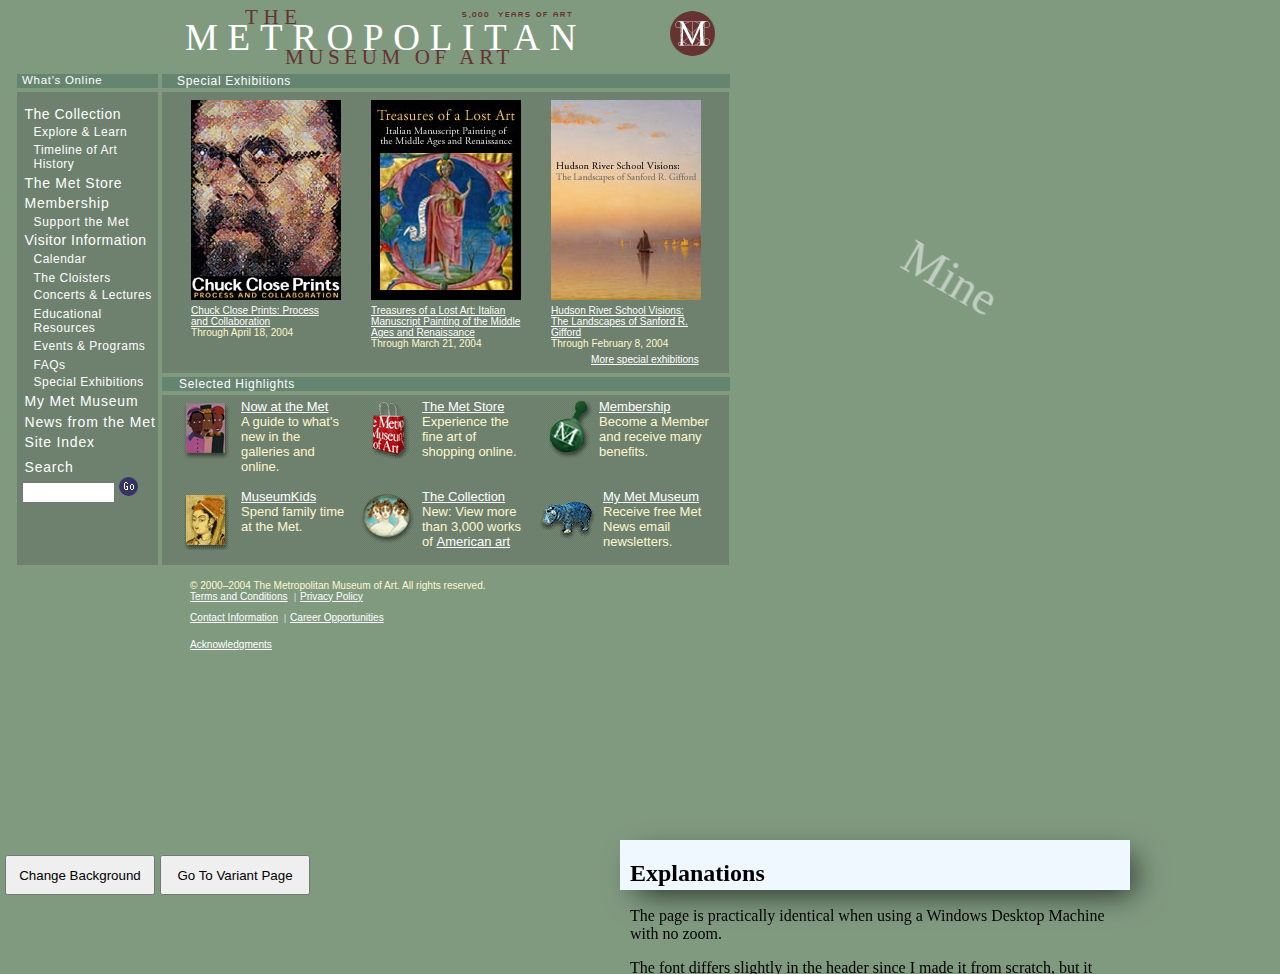
<file: CSCE444/cssLayout/index.html>
<!DOCTYPE html>
<html lang="en">
<head>
    <meta charset="UTF-8">
    <title>The Metropolitan Museum of Art, New York: metmuseum.org</title>

    <!--Links-->
    <link rel="stylesheet" type="text/css" href="csslayoutstyles/cssLayoutStyle.css">
    <script language="javascript" type="text/javascript" src="scripts/cssLayoutScripts.js"></script>

</head>
<body>
    <!-- Background Manipulation -->
    <div id="BackgroundDiv"></div>
    <button id="BackgroundButton">Change Background</button>
    <input id="ToVariantButton" type="button" onclick="location.href='variant.html';" value="Go To Variant Page" />
    <div id="Mine" class="ShowWord">Mine</div>

    <div id="Reasons">
        <h2>Explanations</h2>
        <p>The page is practically identical when using a Windows Desktop Machine with no zoom.</p>
        <p>The font differs slightly in the header since I made it from scratch, but it looks fairly close.</p>
        <p>
            On a MAC OS the font is larger due to operating system rendering differences and I tried my best to make the font as close as possible to the original.
            Nonetheless, there are different definitions to what the operating systems consider certain fonts, and cause my fonts to change.
            Additionally, I counteracted many of the blatant differences with a bit of javascript and css to determine the OS of the user.
            The functionality is exactly the same and the fonts differ by mere pixels, thus the positioning is relatively the same as the original.
            If you test on a Windows desktop machine you will see far more similarities than on a MAC since the background image was taken on a Windows machine.
            I could have made a second image appear specifically for the MAC taken from a MAC but I fear doing too much in the javascript since this is explicitly a CSS exercise according to the assignment details.
        </p>
        <p>
            The sidebar also has similar text with similar letter spacing. The font used doesn't match exactly but has the correct formatting and spacing.
        </p>
        <p>Hopefully this finds you well! Thank you for looking at my CSS Layout Assignment</p>
        <p>-Alejandro Suazo</p>
    </div>

    <div id="Original">Original</div>

    <!-- My Version of the Metropolitan Page -->
    <div id="SideBar">
        <div id="WhatsOnline">What's Online</div>
        <div id="SideBarContent">
            <h1>The Collection</h1>
            <h2>Explore & Learn</h2>
            <h2 id="TimelineOfArtHistory">Timeline of Art History</h2>

            <h1 id="MetStore">The Met Store</h1>

            <h1 class="MarginAndSpacingFix">Membership</h1>
            <h2 id="SupportTheMet">Support the Met</h2>

            <h1>Visitor Information</h1>
            <h2>Calendar</h2>
            <h2 class="TopMarginFix">The Cloisters</h2>
            <h2>Concerts & Lectures</h2>
            <h2 class="TopMarginFix">Educational Resources</h2>
            <h2>Events & Programs</h2>
            <h2 class="TopMarginFix">FAQs</h2>
            <h2>Special Exhibitions</h2>

            <h1 class="MarginAndSpacingFix">My Met Museum</h1>
            <h1 id="News">News from the Met</h1>
            <h1 class="MarginAndSpacingFix">Site Index</h1>

            <h1 id="Search">Search</h1>
            <input id="SearchBox" type="text" name="lname">
            <img id="GoButton" src="img/ho_green_go.gif">
        </div>
    </div>

    <div id="Content">
        <div id="TitleBar">
            <img src="img/ho_green_mast1.png">
            <div id="The5000YearsText">
                <div class="leftColumn">THE</div>
                <div class="rightColumn">5,000 &nbsp;YEARS OF ART </div>
            </div>
            <br>
            <div id="MetropolitanText">METROPOLITAN</div>
            <div id="MuseumOfArtText">MUSEUM OF ART</div>
        </div>

        <div id="CenterContent">

            <div class="SubTitle"><span>Special Exhibitions</span></div>
            <div id="SpecialExhibitionsContent">
                <img class="CenterImage" src="img/chuck_big.jpg">
                <img class="MiddleAndRightImage" src="img/tla_big.jpg">
                <img class="MiddleAndRightImage" src="img/gifford.jpg">
                <div id="ExhibitionDescriptions">
                    <div id="ChuckClosePrints" class="Description">
                        <span class="DescriptionDetailTitle">Chuck Close Prints: Process and Collaboration</span>
                        <br>
                        <span class="DescriptionDetails">Through April 18, 2004</span>
                    </div>
                    <div id="TreasuresOfALostArt" class="Description">
                        <span class="DescriptionDetailTitle">Treasures of a Lost Art: Italian Manuscript Painting of the Middle Ages and Renaissance</span>
                        <br>
                        <span class="DescriptionDetails">Through March 21, 2004</span>
                    </div>
                    <div id="ThirdEntry" class="Description">
                        <span class="DescriptionDetailTitle">Hudson River School Visions: The Landscapes of Sanford R. Gifford</span>
                        <br>
                        <span class="DescriptionDetails">Through February 8, 2004</span>
                    </div>

                    <div id="MoreSpecialExhibitions" class="Description DescriptionDetailTitle" style="">More special exhibitions</div>
                </div>
            </div>

            <div class="SubTitle"><span id="SubTitleSpan">Selected Highlights</span></div>
            <div id="SelectedHighlightsContent">
                <img class="FirstImage" src="img/00.gif">
                <div class="Description FirstRowImageDescriptions">
                    <span class="DescriptionDetailTitle">Now at the Met</span>
                    <br>
                    <span class="DescriptionDetails">A guide to what's new in the galleries and online.</span>
                </div>

                <img class="FirstAndSecondRowImages" src="img/01.gif">
                <div class="Description FirstRowImageDescriptions">
                    <span class="DescriptionDetailTitle">The Met Store</span>
                    <br>
                    <span class="DescriptionDetails">Experience the fine art of shopping online.</span>
                </div>

                <img class="FirstAndSecondRowImages" src="img/02.gif">
                <div id="FirstRowLastDescription" class="Description">
                    <span class="DescriptionDetailTitle">Membership</span>
                    <br>
                    <span class="DescriptionDetails">Become a Member and receive many benefits.</span>
                </div>

                <br>
                <!-- Just a spacer object-->
                <div style="height: 23px; width: 100%;"></div>

                <!-- Row 2 -->
                <img class="FirstImage" src="img/10.gif">
                <div class="Description" id="SecondRowFirstDescription">
                    <span class="DescriptionDetailTitle">MuseumKids</span>
                    <br>
                    <span class="DescriptionDetails">Spend family time at the Met.</span>
                </div>

                <img class="FirstAndSecondRowImages" src="img/11.gif">
                <div class="Description SecondRowDescriptions">
                    <span class="DescriptionDetailTitle">The Collection</span>
                    <br>
                    <span class="DescriptionDetails">New: View more than 3,000 works of </span><span class="DescriptionDetailTitle">American art</span>
                </div>

                <img class="FirstAndSecondRowImages" src="img/12.gif">
                <div id="SecondRowLastDescription" class="Description">
                    <span class="DescriptionDetailTitle">My Met Museum</span>
                    <br>
                    <span class="DescriptionDetails">Receive free Met News email newsletters.</span>
                </div>
            </div>
        </div>

        <div id="FooterContent">
            <div id="CopyrightInformation" class="Description DescriptionDetails">
                © 2000–2004 The Metropolitan Museum of Art. All rights reserved.
            </div>
            <div id="TermsAndConditionsLink" class="Description DescriptionDetailTitle" style="">Terms and Conditions</div><span id="LineAfterTermsAndConditions"> | </span><div id="PrivacyPolicyLink" class="Description DescriptionDetailTitle">Privacy Policy</div>
            <div id="ContactInformationLink" class="Description DescriptionDetailTitle">Contact Information</div><span id="LineAfterContactInformation"> | </span><div id="CareerOpportunitiesLink" class="Description DescriptionDetailTitle">Career Opportunities</div>
            <div id="AcknowledgmentsLink" class="Description DescriptionDetailTitle">Acknowledgments</div>

        </div>
    </div>
</body>

</html>
</file>
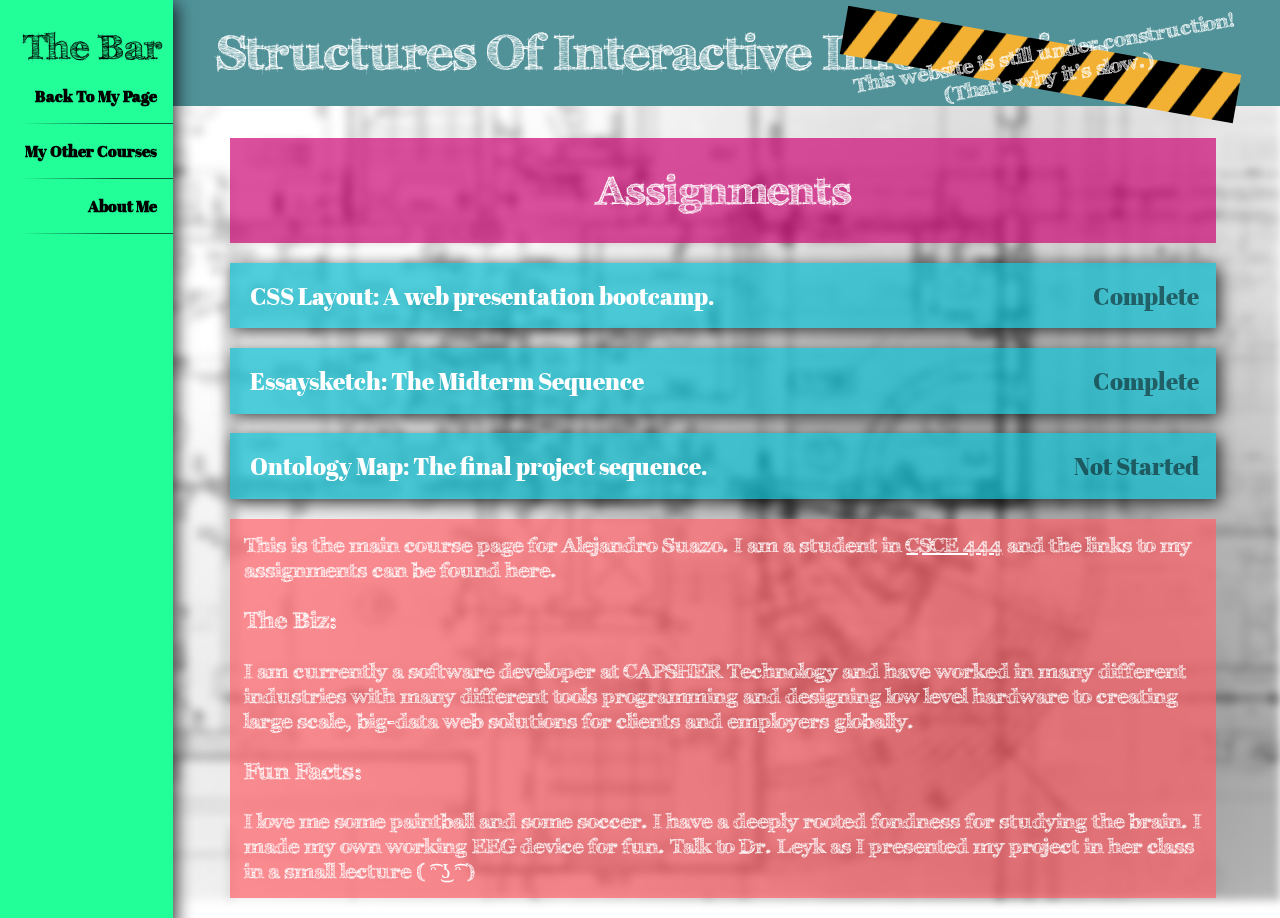
<file: CSCE444.html>
﻿<!DOCTYPE html>

<html lang="en" xmlns="http://www.w3.org/1999/xhtml">
<head>
    <meta charset="utf-8" />
    <title>Structures Of Interactive Information</title>

    <!--Links-->
    <link rel="stylesheet" type="text/css" href="css/CSCE444_style.css">
    <script language="javascript" type="text/javascript" src="scripts/jquery-1.11.3.min.js"></script>
    <!-- I use jQuery On document ready so this is ok ;)-->
    <!--<script src="scripts/CSCE444_scripts.js"></script>-->
</head>
<body>
    <div id="Background-Image"></div>
    <img id="CautionPicture" src="images/Caution.PNG">
    <div id="UnderConstruction">
        This website is still under construction!
        <br>
        (That's why it's slow.)
    </div>

    <div id="sideBar">
        <h2>The Bar</h2>
            <p>
                <a href="index.html?ref=home">Back To My Page</a>
            </p>
            <hr>
            <p>
                <a href="index.html?ref=courses">My Other Courses</a>
            </p>
            <hr>
            <p>
                <a href="index.html?ref=aboutme">About Me</a>
            </p>
        <hr>
    </div>
    
    <div id="ContentHeader">
        <h1>Structures Of Interactive Information</h1>
    </div>

    <div id="Content">
        <h2 class="PurpleBox">Assignments</h2>
        
            <div class="LightBlueBox Assignment">
                <a href="CSCE444/cssLayout/index.html">
                    <div class="AssignmentDetails">CSS Layout: A web presentation bootcamp.</div>
                    <span class="BackgroundText">Complete</span>
                    <br>
                </a>
            </div>
        
        <div class="LightBlueBox Assignment">
            <a href="CSCE444/EssaySketch/essaySketch.html">
                <div class="AssignmentDetails">Essaysketch: The Midterm Sequence</div>
                <span class="BackgroundText">Complete</span>
                <br>
            </a>
        </div>
        <div class="LightBlueBox Assignment">
            Ontology Map: The final project sequence.
            <span class="BackgroundText">Not Started</span>
        </div>

        <div id="PersonalDescription" class="RedBox">
            This is the main course page for Alejandro Suazo. I am a student in <a href="http://ecologylab.net/courses/sii/" style="text-decoration: underline;">CSCE 444</a> and the links to my assignments can be found here.
            <h3>The Biz:</h3>
            I am currently a software developer at CAPSHER Technology and have worked in many different industries with many different tools programming and designing low level hardware to creating large scale, big-data web solutions for clients and employers globally.
            <h3>Fun Facts:</h3>
            I love me some paintball and some soccer. I have a deeply rooted fondness for studying the brain. I made my own working EEG device for fun. Talk to Dr. Leyk as I presented my project in her class in a small lecture ( ͡ᵔ ͜ʖ ͡ᵔ )
        </div>
    </div>
</body>
</html>
</file>
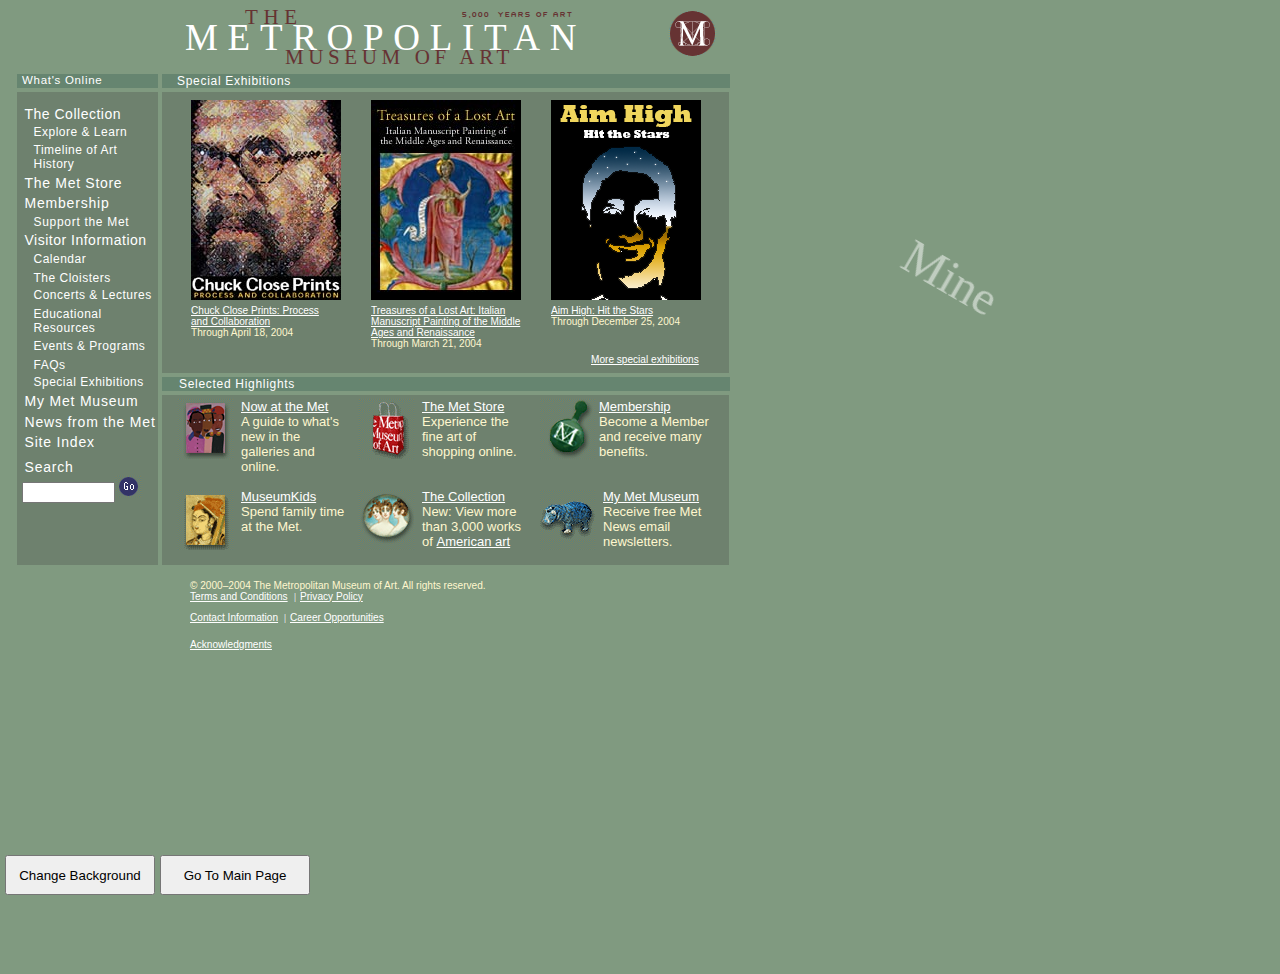
<file: CSCE444/cssLayout/variant.html>
<!DOCTYPE html>
<html lang="en">
<head>
    <meta charset="UTF-8">
    <title>The Metropolitan Museum of Art, New York: metmuseum.org</title>

    <!--Links-->
    <link rel="stylesheet" type="text/css" href="csslayoutstyles/cssLayoutStyle.css">
    <script language="javascript" type="text/javascript" src="scripts/cssLayoutScripts.js"></script>

</head>
<body>
    <!-- Background Manipulation -->
    <div id="BackgroundDiv" style="z-index: -1;"></div>
    <button id="BackgroundButton">Change Background</button>
    <input id="ToMainButton" type="button" onclick="location.href='index.html';" value="Go To Main Page" />
    <div id="Mine" class="ShowWord">Mine</div>
    <div id="Original">Original</div>

    <!-- My Version of the Metropolitan Page -->
    <div id="SideBar">
        <div id="WhatsOnline">What's Online</div>
        <div id="SideBarContent">
            <h1>The Collection</h1>
            <h2>Explore & Learn</h2>
            <h2 id="TimelineOfArtHistory">Timeline of Art History</h2>

            <h1 id="MetStore">The Met Store</h1>

            <h1 class="MarginAndSpacingFix">Membership</h1>
            <h2 id="SupportTheMet">Support the Met</h2>

            <h1>Visitor Information</h1>
            <h2>Calendar</h2>
            <h2 class="TopMarginFix">The Cloisters</h2>
            <h2>Concerts & Lectures</h2>
            <h2 class="TopMarginFix">Educational Resources</h2>
            <h2>Events & Programs</h2>
            <h2 class="TopMarginFix">FAQs</h2>
            <h2>Special Exhibitions</h2>

            <h1 class="MarginAndSpacingFix">My Met Museum</h1>
            <h1 id="News">News from the Met</h1>
            <h1 class="MarginAndSpacingFix">Site Index</h1>

            <h1 id="Search">Search</h1>
            <input id="SearchBox" type="text" name="lname">
            <img id="GoButton" src="img/ho_green_go.gif">
        </div>
    </div>

    <div id="Content">
        <div id="TitleBar">
            <img src="img/ho_green_mast1.png">
            <div id="The5000YearsText">
                <div class="leftColumn">THE</div>
                <div class="rightColumn">5,000 &nbsp;YEARS OF ART </div>
            </div>
            <br>
            <div id="MetropolitanText">METROPOLITAN</div>
            <div id="MuseumOfArtText">MUSEUM OF ART</div>
        </div>

        <div id="CenterContent">

            <div class="SubTitle"><span>Special Exhibitions</span></div>
            <div id="SpecialExhibitionsContent">
                <img class="CenterImage" src="img/chuck_big.jpg">
                <img class="MiddleAndRightImage" src="img/tla_big.jpg">
                <img class="MiddleAndRightImage" src="img/my_big.png">
                <div id="ExhibitionDescriptions">
                    <div id="ChuckClosePrints" class="Description">
                        <span class="DescriptionDetailTitle">Chuck Close Prints: Process and Collaboration</span>
                        <br>
                        <span class="DescriptionDetails">Through April 18, 2004</span>
                    </div>
                    <div id="TreasuresOfALostArt" class="Description">
                        <span class="DescriptionDetailTitle">Treasures of a Lost Art: Italian Manuscript Painting of the Middle Ages and Renaissance</span>
                        <br>
                        <span class="DescriptionDetails">Through March 21, 2004</span>
                    </div>
                    <div id="ThirdEntry" class="Description">
                        <span class="DescriptionDetailTitle">Aim High: Hit the Stars</span>
                        <br>
                        <span class="DescriptionDetails">Through December 25, 2004</span>
                    </div>

                    <div id="MoreSpecialExhibitions" class="Description DescriptionDetailTitle" style="">More special exhibitions</div>
                </div>
            </div>

            <div class="SubTitle"><span id="SubTitleSpan">Selected Highlights</span></div>
            <div id="SelectedHighlightsContent">
                <img class="FirstImage" src="img/00.gif">
                <div class="Description FirstRowImageDescriptions">
                    <span class="DescriptionDetailTitle">Now at the Met</span>
                    <br>
                    <span class="DescriptionDetails">A guide to what's new in the galleries and online.</span>
                </div>

                <img class="FirstAndSecondRowImages" src="img/01.gif">
                <div class="Description FirstRowImageDescriptions">
                    <span class="DescriptionDetailTitle">The Met Store</span>
                    <br>
                    <span class="DescriptionDetails">Experience the fine art of shopping online.</span>
                </div>

                <img class="FirstAndSecondRowImages" src="img/02.gif">
                <div id="FirstRowLastDescription" class="Description">
                    <span class="DescriptionDetailTitle">Membership</span>
                    <br>
                    <span class="DescriptionDetails">Become a Member and receive many benefits.</span>
                </div>

                <br>
                <!-- Just a spacer object-->
                <div style="height: 23px; width: 100%;"></div>

                <!-- Row 2 -->
                <img class="FirstImage" src="img/10.gif">
                <div class="Description" id="SecondRowFirstDescription">
                    <span class="DescriptionDetailTitle">MuseumKids</span>
                    <br>
                    <span class="DescriptionDetails">Spend family time at the Met.</span>
                </div>

                <img class="FirstAndSecondRowImages" src="img/11.gif">
                <div class="Description SecondRowDescriptions">
                    <span class="DescriptionDetailTitle">The Collection</span>
                    <br>
                    <span class="DescriptionDetails">New: View more than 3,000 works of </span><span class="DescriptionDetailTitle">American art</span>
                </div>

                <img class="FirstAndSecondRowImages" src="img/12.gif">
                <div id="SecondRowLastDescription" class="Description">
                    <span class="DescriptionDetailTitle">My Met Museum</span>
                    <br>
                    <span class="DescriptionDetails">Receive free Met News email newsletters.</span>
                </div>
            </div>
        </div>

        <div id="FooterContent">
            <div id="CopyrightInformation" class="Description DescriptionDetails">
                © 2000–2004 The Metropolitan Museum of Art. All rights reserved.
            </div>
            <div id="TermsAndConditionsLink" class="Description DescriptionDetailTitle" style="">Terms and Conditions</div><span id="LineAfterTermsAndConditions"> | </span><div id="PrivacyPolicyLink" class="Description DescriptionDetailTitle">Privacy Policy</div>
            <div id="ContactInformationLink" class="Description DescriptionDetailTitle">Contact Information</div><span id="LineAfterContactInformation"> | </span><div id="CareerOpportunitiesLink" class="Description DescriptionDetailTitle">Career Opportunities</div>
            <div id="AcknowledgmentsLink" class="Description DescriptionDetailTitle">Acknowledgments</div>

        </div>
    </div>
</body>

</html>
</file>
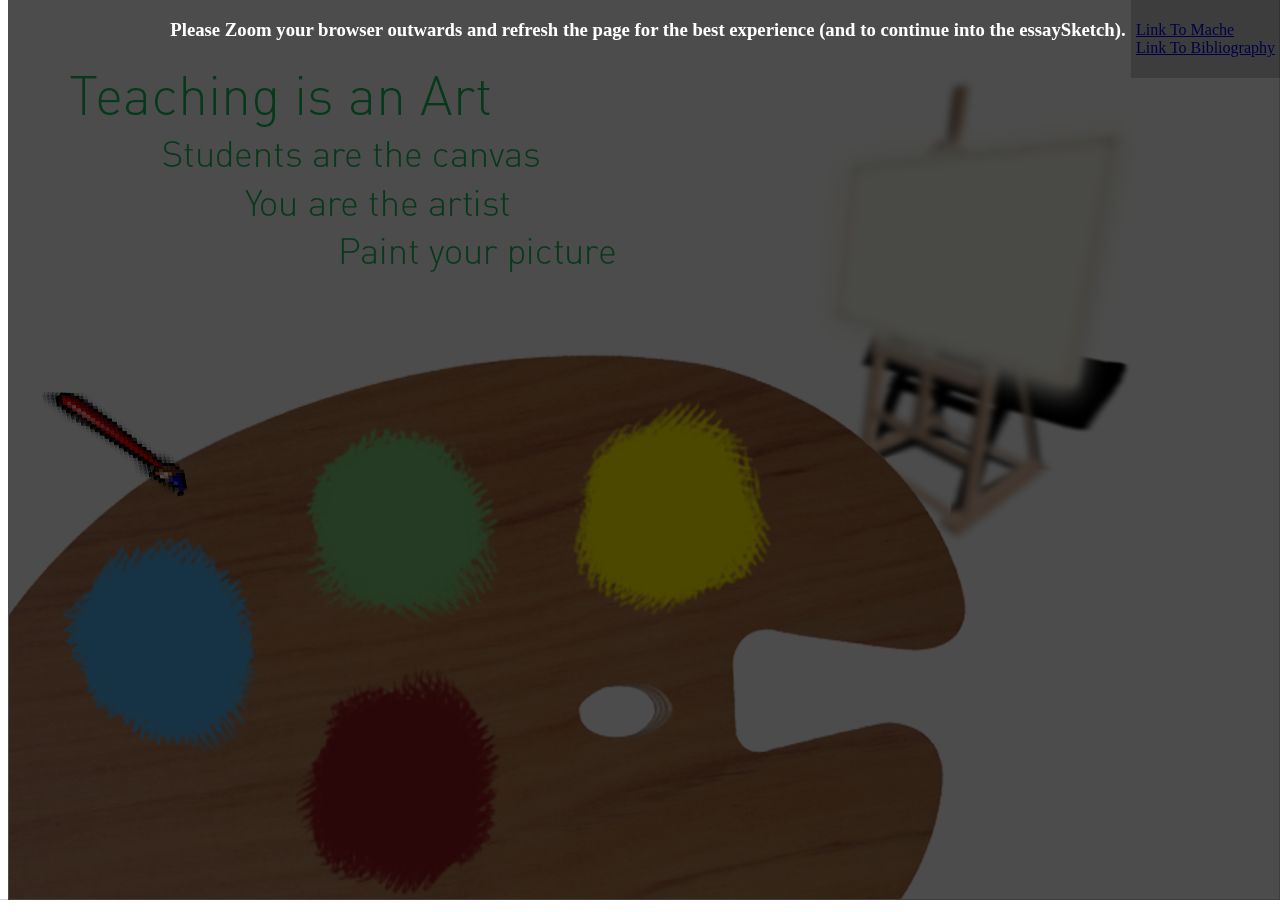
<file: CSCE444/EssaySketch/essaySketch.html>
<!DOCTYPE html>
<html lang="en" xmlns="http://www.w3.org/1999/xhtml">
<head>
    <meta charset="utf-8" />
    <title>Teaching is an Art</title>

    <!--Links-->
    <link rel="stylesheet" type="text/css" href="css/essaysketch_style.css">
    <script language="javascript" type="text/javascript" src="scripts/jquery-1.11.3.min.js"></script>
    <script language="javascript" type="text/javascript" src="scripts/jcanvas.min.js"></script>
    <script language="javascript" type="text/javascript" src="scripts/essaysketch_scripts.js"></script>
</head>
<body>
<canvas id="myCanvas">
    Your browser does not support the HTML5 canvas tag.
</canvas>


<div id="BackToOverviewButton" style="display:none; position: absolute; top: 0; left: 0;">
    <img src="images/GoBackpallet.png">
</div>
<div id="MixAllButton" style="display:none; position: absolute; bottom: 0; right: 0;">
    <img src="images/MixAll.png">
</div>

<div id="Links" style="position: absolute; top: 0; right: 0; background-color: rgba(0,0,0,0.2); padding: 5px;">
    <p>
        <a href="http://ideamache.ecologylab.net/e/OPyT4avbhy/">Link To Mache</a>
        </br>
        <a href="pdfs/Bibliography.pdf">Link To Bibliography</a>
    </p>
</div>

<div id="ZoomOutNotification" style="display:none; position: fixed; width: 100%; height: 100%; z-index: 10; background-color: rgba(0,0,0,0.7); text-align: center; top: 0;">
    <h3 style="top: 200px; color:white;">Please Zoom your browser outwards and refresh the page for the best experience (and to continue into the essaySketch).</h3>
</div>



<!--<div id="KidsHateSchoolVideo">-->
    <!--<iframe width="300" height="180" src="https://www.youtube.com/embed/VEvg2zBYWtU" frameborder="0" allowfullscreen></iframe>-->
<!--</div>-->
</body>
</html>
</file>
<file: CSCE444/cssLayout/csslayoutstyles/cssLayoutStyle.css>
@font-face
{
    font-family: 'geometry_soft_probold_n';
    src: url('../fonts/geometrysoftpro-boldn-webfont.eot');
    src: url('../fonts/geometrysoftpro-boldn-webfont.eot?#iefix') format('embedded-opentype'),
    url('../fonts/geometrysoftpro-boldn-webfont.woff2') format('woff2'),
    url('../fonts/geometrysoftpro-boldn-webfont.woff') format('woff'),
    url('../fonts/geometrysoftpro-boldn-webfont.ttf') format('truetype'),
    url('../fonts/geometrysoftpro-boldn-webfont.svg#geometry_soft_probold_n') format('svg');
    font-weight: normal;
    font-style: normal;
}

body
{
    background-color: rgba(128, 154, 128, 1);
}

.BodyBackgroundFill
{
    background-image: url(../img/OriginalMetropolitan.png);
    z-index: 10 !important;
}

.ShowWord
{
    z-index: 100;
    visibility: visible !important;
}

#Mine
{
    font-size: 48px;
    position: fixed;

    -webkit-transform: rotate(30deg);
    -moz-transform: rotate(30deg);
    -ms-transform: rotate(30deg);
    -o-transform: rotate(30deg);

    font-family: Impact;
    color: rgba(255,255,255, 0.5);
    top: 250px;
    left: 900px;

    visibility: hidden;
}

#Original
{
    font-size: 48px;
    position: fixed;

    -webkit-transform: rotate(30deg);
    -moz-transform: rotate(30deg);
    -ms-transform: rotate(30deg);
    -o-transform: rotate(30deg);

    font-family: Impact;
    color: rgba(255,255,255, 0.5);
    top: 250px;
    left: 900px;

    visibility: hidden;
}

#BackgroundButton
{
    width: 150px;
    height: 40px;
    position: fixed;
    bottom: 5px;
    left: 5px;
    z-index: 1000;
}

#ToMainButton
{
    width: 150px;
    height: 40px;
    position: fixed;
    bottom: 5px;
    left: 160px;
    z-index: 1000;
}

#ToVariantButton
{
    width: 150px;
    height: 40px;
    position: fixed;
    bottom: 5px;
    left: 160px;
    z-index: 1000;
}

#BackgroundDiv
{
    width: 1917px;
    height: 950px;
    position: absolute;
    top: 0px;
    left: 0px;
    z-index: -1;
}

#SideBar
{
    height: 100%;
    width: 140px;
    margin-left: 8.5px;
    padding-top: 66px;
    font-family: 'Arial Narrow', Arial, sans-serif;
    color: white;
    position: absolute;
}

#SideBarContent
{
    width: 100%;
    height: 460px;
    background-color: rgba(110, 129, 110, 1);
    padding-top: 12.5px;
    padding-left: 1.5px;
}

#SideBarContent h1
{
    font-size: 14px;
    margin-left: 6.5px;
    -webkit-margin-before: 1px;
    -webkit-margin-after: 0em;
    font-weight: 100;
    letter-spacing: 0.5px;
}

#SideBarContent h2
{
    font-size: 12px;
    -webkit-margin-before: 3.5px;
    -webkit-margin-after: 3.5px;
    margin-left: 15.5px;
    font-weight: 100;
    letter-spacing: 0.5px;
}

.SubTitle
{
    background-color: rgba(102,133,112, 1);
    height: 14px;
    width: calc(100% - 3px);
    font-size: 12px;
    letter-spacing: 0.7px;
    padding-left: 4px;
    color: white;
    font-family: 'Arial Narrow', Arial, sans-serif;
    font-weight: 100;
    margin-bottom: 4px;
}

.SubTitle span
{
    padding-left: 11px;
}

#TitleBar
{
    width: 500px;
    height: 63px;
    padding: 3px;
    padding-top: 0px;
    color: rgba(102, 51, 51, 1);
}

#TitleBar img
{

    padding: 3px;
    padding-top: 0px;
    left: -5px;
    top: -0.1px;
    position: absolute;
}

.leftColumn
{
    display: inline;
    position: absolute;
    left: 245px;
    top: 5px;
    font-size: 21px;
    letter-spacing: 5.6px;
}

.rightColumn
{
    display: inline;
    position: absolute;
    left: 462px;
    top: 10px;
    font-family: geometry_soft_probold_n;
    font-size: 8px;
    letter-spacing: 2px;
    width: 200px;
}

#The5000YearsText
{

}

#MetropolitanText
{
    font-size: 37px;
    position: absolute;
    top: 16px;
    left: 185px;
    letter-spacing: 9.7px;
    color: white;
}

#MuseumOfArtText
{
    position: absolute;
    top: 45px;
    left: 285px;
    font-size: 21px;
    letter-spacing: 4.6px;
    width: 300px;
}

#Content
{
    margin-left: 150px;
}

#CenterContent
{
    padding-left: 4px;
    width: 566.9px;
}

#SpecialExhibitionsContent
{
    width: 100%;
    height: 281px;
    background-color: rgba(110, 129, 110, 1);
    margin-bottom: 4px;
}

.CenterImage
{
    margin-top: 8px;
    margin-left: 29px;
    cursor: pointer;
}

#SelectedHighlightsContent
{
    width: 100%;
    height: 169.5px;
    background-color: rgba(110, 129, 110, 1);
    margin-bottom: 4px;
}

.Description
{
    font-family: geneva, arial, sans-serif;
    font-size: 10.1px;
    display: inline-block;
    width: 150px;
    color: white;
    position: absolute;
}

.DescriptionDetailTitle
{
    font-family: geneva, arial, sans-serif;
    text-decoration: underline;
    color: white;
    display: inline-block;
    cursor: pointer;
}

.DescriptionDetails
{
    color: rgba(255, 247, 206, 1);
}

#FooterContent
{
    margin-left: 32px;
    margin-top: 15px;
}

#Reasons
{
    position: fixed;
    bottom: 10px;
    right: 150px;
    width: 500px;
    height: 50px;
    text-overflow: ellipsis;
    padding-left: 10px;
    z-index: 10000;
    background-color: aliceblue;

    -webkit-box-shadow: 10px 10px 31px -7px rgba(0,0,0,0.75);
    -moz-box-shadow: 10px 10px 31px -7px rgba(0,0,0,0.75);
    -o-box-shadow: 10px 10px 31px -7px rgba(0,0,0,0.75);
    box-shadow: 10px 10px 31px -7px rgba(0,0,0,0.75);

    -webkit-transition: width 0.3s ease;
    -moz-transition: width 0.3s ease;
    -o-transition: width 0.3s ease;
    transition: width 0.3s ease;

    -webkit-transition: height 0.3s ease;
    -moz-transition: height 0.3s ease;
    -o-transition: height 0.3s ease;
    transition: height 0.3s ease;
}

#Reasons:hover
{
    height: 500px;

    -webkit-transition: height 0.3s ease;
    -moz-transition: height 0.3s ease;
    -o-transition: height 0.3s ease;
    transition: height 0.3s ease;
}

/* Super specific element stuff (this exists because the assignment noted in the coding standards section: "Put all of
    your style declarations into a separate .css file. Access them in your HTML via the class attribute, the name
    attribute, or through HTML element level declarations")

    These are case specific styles that would normally exist on the html in a style attribute, because it's extremely
    specific and shouldn't be in the .css in my opinion
    */

#TimelineOfArtHistory
{
    margin-top: 4px !important;
}

#MetStore
{
    margin-top: 4px !important;
    letter-spacing: 0.7px !important;
}

.MarginAndSpacingFix
{
    margin-top: 4px !important;
    letter-spacing: 0.8px !important;
}

#SupportTheMet
{
    letter-spacing: 0.7px !important;
}

.TopMarginFix
{
    margin-top: 5px !important;
}

#News
{
    margin-top: 5px !important;
    letter-spacing: 0.8px !important;
}

#Search
{
    margin-top: 9px !important;
    letter-spacing: 0.8px !important;
}

#SearchBox
{
    margin-left: 4px !important;
    margin-top: 5px !important;
    width: 85px !important;
}

#GoButton
{
    margin-left: -3.5px !important;
    margin-top: 1px !important;
}

.MiddleAndRightImage
{
    margin-top: 8px !important;;
    cursor: pointer !important;;
    margin-left: 26px !important;
}

#ExhibitionDescriptions
{
    margin-left: 29px !important;
}

#ChuckClosePrints
{
    width: 135px !important;
    margin-top: 1px !important;
}

#TreasuresOfALostArt
{
    margin-left: 180px !important;
    margin-top: 1px !important;
}

#ThirdEntry
{
    margin-left: 360px !important;
    margin-top: 1px !important;
}

#MoreSpecialExhibitions
{
    left: 591px !important;
    top: 354px !important;
}

#SubTitleSpan
{
    padding-left: 13px !important;
}

.FirstImage
{
    margin-left: 16px !important;
    margin-top: 3.8px !important;
}

.FirstAndSecondRowImages
{
    margin-left: 122px !important;
    margin-top: 3.8px !important;
}

.FirstRowImageDescriptions
{
    width: 100px !important;
    font-size: 13px !important;
    margin-left: 4px !important;
    margin-top: 4px !important;
}

#FirstRowLastDescription
{
    width: 120px !important;
    font-size: 13px !important;
    margin-left: 4px !important;
    margin-top: 4px !important;
}

#SecondRowFirstDescription
{
    width: 110px !important;
    font-size: 13px !important;
    margin-left: 4px !important;
    margin-top: 3.5px !important;
}

.SecondRowDescriptions
{
    width: 100px !important;
    font-size: 13px !important;
    margin-left: 4px !important;
    margin-top: 3.5px !important;
}

#SecondRowLastDescription
{
    width: 100px !important;
    font-size: 13px !important;
    margin-left: 8px !important;
    margin-top: 3.5px !important;
}

#CopyrightInformation
{
    width: 400px !important;
}

#TermsAndConditionsLink
{
    width: 300px !important;
    margin-top:11px !important;
    display: inline-block !important;
}

#LineAfterTermsAndConditions
{
    margin-left: 104px !important;
    margin-top:11px !important;
    color: white !important;
    font-size: 10.1px !important;
    position: absolute !important;
}

#PrivacyPolicyLink
{
    margin-left: 110px !important;
    margin-top:11px !important;
    display: inline-block !important;
}

#ContactInformationLink
{
    width: 300px !important;
    margin-top: 32px !important;
    display: inline-block !important;
}

#LineAfterContactInformation
{
    margin-left: 94.1px !important;
    margin-top:32px !important;
    color: white !important;
    font-size: 10.1px !important;
    position: absolute !important;
}

#CareerOpportunitiesLink
{
    margin-left: 100px !important;
    margin-top:32px !important;
    display: inline-block !important;
}

#AcknowledgmentsLink
{
    width: 300px !important;
    margin-top: 59px !important;
    display: inline-block !important;
}

#WhatsOnline
{
    background-color: rgba(102,133,112, 1);
    height: 14px;
    width: calc(100% - 4px);
    font-size: 11.5px;
    letter-spacing: 0.7px;
    padding-left: 5.5px;
    color: white;
    font-family: 'Arial Narrow', Arial, sans-serif;
    font-weight: 100;
    margin-bottom: 4px;
}

.MAC .Description
{
    font-size: 9.1px;
    letter-spacing: 0.3px;
    line-height: 11px;
}

.MAC .FirstRowImageDescriptions
{
    width: 105px !important;
    font-size: 12px !important;
    margin-left: 4px !important;
    margin-top: 4px !important;
    line-height: 15px;
    letter-spacing: -0.1px;
}

.MAC #FirstRowLastDescription
{
    width: 120px !important;
    font-size: 12.5px !important;
    margin-left: 4px !important;
    margin-top: 4px !important;
    line-height: 15px;
    letter-spacing: 0px;
}

.MAC #SecondRowFirstDescription
{
    width: 110px !important;
    font-size: 12px !important;
    margin-left: 4px !important;
    margin-top: 3.5px !important;
    line-height: 15px;
    letter-spacing: -0.1px;
}

.MAC .SecondRowDescriptions
{
    width: 110px !important;
    font-size: 12px !important;
    margin-left: 4px !important;
    margin-top: 3.5px !important;
    line-height: 15px;
    letter-spacing: -0.1px;
}

.MAC #SecondRowLastDescription
{
    width: 105px !important;
    font-size: 12.5px !important;
    margin-left: 8px !important;
    margin-top: 3.5px !important;
    line-height: 15px;
    letter-spacing: 0px;
}

.MAC #ContactInformationLink,
.MAC #CopyrightInformation
{
    letter-spacing: 0.1px;
}
</file>
<file: css/CSCE444_style.css>
@font-face 
{
    font-family: 'fff_tusjbold';
    src: url('../fonts/FFF_Tusj-webfont.eot');
    src: url('../fonts/FFF_Tusj-webfont.eot?#iefix') format('embedded-opentype'),
         url('../fonts/FFF_Tusj-webfont.woff') format('woff'),
         url('../fonts/FFF_Tusj-webfont.ttf') format('truetype'),
         url('../fonts/FFF_Tusj-webfont.svg#fff_tusjbold') format('svg');
    font-weight: normal;
    font-style: normal;
}

@font-face 
{
    font-family: 'TheSarifFont';
    src: url('../fonts/TheSarifFont-webfont.eot');
    src: url('../fonts/TheSarifFont-webfont.eot?#iefix') format('embedded-opentype'),
         url('../fonts/TheSarifFont-webfont.woff2') format('woff2'),
         url('../fonts/TheSarifFont-webfont.woff') format('woff'),
         url('../fonts/TheSarifFont-webfont.ttf') format('truetype'),
         url('../fonts/TheSarifFont-webfont.svg#TheSarifFont') format('svg');
    font-weight: normal;
    font-style: normal;
}

body {
    background-color: white;
    margin: 0px;
    width: 100%;
    
}

#Background-Image
{
    background-image: url('../images/blueprint-Gray-rectangle.jpg');
    margin: 0px;
    width: 100%;
    position: fixed;
    height: 100%;
    z-index: -1;

    -webkit-filter: blur(5px);
    -moz-filter: blur(5px);
    -o-filter: blur(5px);
    filter: blur(5px);
}

a 
{ 
    color: inherit; 
    font-style: inherit;
    text-decoration: inherit;
} 

h1
{
    font-family: fff_tusjbold;
    font-size: 3em;
}

h2
{
    font-family: fff_tusjbold;
    margin: auto;
    font-size: 2.2em;
    text-align: center;
}

p
{
    font-family: TheSarifFont;
    font-weight: bold;
}

#Content
{
    width: 77%;
    margin-left: auto;
    margin-right: 5%;
}

.RedBox
{
    background-color: rgba(255, 97, 105, 0.7);
    padding: 0.7em;
    color: white;
    margin-bottom: 2%;
    -webkit-transition: background-color 0.3s ease;
    -moz-transition: background-color 0.3s ease;
    -o-transition: background-color 0.3s ease;
    transition: background-color 0.3s ease;
}

.RedBox:hover
{
    background-color: rgba(255, 97, 105, 1);
    -webkit-transition: background-color 0.3s ease;
    -moz-transition: background-color 0.3s ease;
    -o-transition: background-color 0.3s ease;
    transition: background-color 0.3s ease;
}

.LightBlueBox
{
    background-color: rgba(7, 185, 204, 0.7);
    padding: 0.7em;
    color: white;
    margin-bottom: 2%;
    -webkit-transition: background-color 0.3s ease;
    -moz-transition: background-color 0.3s ease;
    -o-transition: background-color 0.3s ease;
    transition: background-color 0.3s ease;
}

.LightBlueBox:hover
{
    background-color: rgba(7, 185, 204, 1);
    -webkit-transition: background-color 0.3s ease;
    -moz-transition: background-color 0.3s ease;
    -o-transition: background-color 0.3s ease;
    transition: background-color 0.3s ease;
}

.DarkBlueBox
{
    background-color: rgba(84, 146, 153, 0.7);
    padding: 0.7em;
    color: white;
    margin-bottom: 2%;
    -webkit-transition: background-color 0.3s ease;
    -moz-transition: background-color 0.3s ease;
    -o-transition: background-color 0.3s ease;
    transition: background-color 0.3s ease;
}

.DarkBlueBox:hover
{
    background-color: rgba(84, 146, 153, 1);
    -webkit-transition: background-color 0.3s ease;
    -moz-transition: background-color 0.3s ease;
    -o-transition: background-color 0.3s ease;
    transition: background-color 0.3s ease;
}

.PurpleBox
{
    background-color: rgba(204, 7, 115, 0.7);
    padding: 0.7em;
    color: white;
    margin-bottom: 2%;
    -webkit-transition: background-color 0.3s ease;
    -moz-transition: background-color 0.3s ease;
    -o-transition: background-color 0.3s ease;
    transition: background-color 0.3s ease;
}

/*.PurpleBox:hover
{
    background-color: rgba(204, 7, 115, 1);
    -webkit-transition: background-color 0.3s ease;
    -moz-transition: background-color 0.3s ease;
    -o-transition: background-color 0.3s ease;
    transition: background-color 0.3s ease;
}*/

.GreenBox
{
    background-color: rgba(34, 255, 153, 0.7);
    padding: 0.7em;
    color: white;
    margin-bottom: 2%;
    -webkit-transition: background-color 0.3s ease;
    -moz-transition: background-color 0.3s ease;
    -o-transition: background-color 0.3s ease;
    transition: background-color 0.3s ease;
}

.GreenBox:hover
{
    background-color: rgba(34, 255, 153, 1);
    -webkit-transition: background-color 0.3s ease;
    -moz-transition: background-color 0.3s ease;
    -o-transition: background-color 0.3s ease;
    transition: background-color 0.3s ease;
}

.Assignment
{
    font-family: TheSarifFont;
    font-size: 1.5em;
    padding-left: 2%;

    -webkit-box-shadow: 4px 4px 16px 0px rgba(0,0,0,0.75);
    -moz-box-shadow: 4px 4px 16px 0px rgba(0,0,0,0.75);
    box-shadow: 4px 4px 16px 0px rgba(0,0,0,0.75);
}

.Subitem
{
    width: 90%;
    padding: 0.2em;
    padding-left: 1%;
    margin-top: 1%;
    margin-bottom: 0px;
    cursor: pointer;
    margin-left: auto;
    margin-right: auto;
}

.BackgroundText
{
    top: 0;
    right: 0;
    overflow: hidden;
    float: right;
    margin: 0px;
    padding: 0px;
    color: rgba(0,0,0, 0.5);
}

#ContentHeader
{
    width: 100%;
    margin: auto;
    background-color: #519299;
}

#sideBar
{
    -webkit-box-shadow: 4px 4px 16px 0px rgba(0,0,0,0.75);
    -moz-box-shadow: 4px 4px 16px 0px rgba(0,0,0,0.75);
    box-shadow: 4px 4px 16px 0px rgba(0,0,0,0.75);
}

#sideBar hr
{
    border: 0;
    height: 1px;
    /*Comments are for my sanity to keep track of everything.*/
    background: -moz-linear-gradient(left,  rgba(0,0,0,0) 4%, rgba(0,0,0,0.18) 21%, rgba(0,0,0,0.48) 49%, rgba(0,0,0,0.65) 65%); /* FF 3.6+ */
    background: -webkit-gradient(linear, left top, right top, color-stop(4%,rgba(0,0,0,0)), color-stop(21%,rgba(0,0,0,0.18)), color-stop(49%,rgba(0,0,0,0.48)), color-stop(65%,rgba(0,0,0,0.65))); /* Safari 4+ */
    background: -webkit-linear-gradient(left,  rgba(0,0,0,0) 4%,rgba(0,0,0,0.18) 21%,rgba(0,0,0,0.48) 49%,rgba(0,0,0,0.65) 65%); /* Chrome 10+, Safari 5.1+ */
    background: -o-linear-gradient(left,  rgba(0,0,0,0) 4%,rgba(0,0,0,0.18) 21%,rgba(0,0,0,0.48) 49%,rgba(0,0,0,0.65) 65%); /* Opera 11.10+ */
    background: -ms-linear-gradient(left,  rgba(0,0,0,0) 4%,rgba(0,0,0,0.18) 21%,rgba(0,0,0,0.48) 49%,rgba(0,0,0,0.65) 65%); /* IE 10+ */
    background: linear-gradient(to right,  rgba(0,0,0,0) 4%,rgba(0,0,0,0.18) 21%,rgba(0,0,0,0.48) 49%,rgba(0,0,0,0.65) 65%); /* W3C */
    filter: progid:DXImageTransform.Microsoft.gradient( startColorstr='#00000000', endColorstr='#a6000000',GradientType=1 ); /* IE 6-9 */   
}

#sideBar p 
{
    cursor: pointer;
}

.AssignmentDetails
{
    display: inline-block;
}

#PersonalDescription
{
    font-family: fff_tusjbold;
    font-size: 20px;
}

#UnderConstruction
{
    font-family: fff_tusjbold;
    font-size: 20px;
    text-align: center;
    color: white;
    position: absolute;
    top: 40px;
    right: 40px;
    -webkit-transform: rotate(-10deg);
    -moz-transform: rotate(-10deg);
    -ms-transform: rotate(-10deg);
    -o-transform: rotate(-10deg);
}

#CautionPicture
{
    position: absolute;
    top: 40px;
    right: 40px;
    -webkit-transform: rotate(10deg);
    -moz-transform: rotate(10deg);
    -ms-transform: rotate(10deg);
    -o-transform: rotate(10deg);
}

@media screen and (min-width: 1050px) 
{
    #sideBar
    {
        position: fixed;
        top: 0px;
        left: 0px;
        width: 10em;
        height: 100%;
        background-color: #22FF99;
        padding-top: 2%;
        padding-left: 1%;
    }

    #sideBar p
    {
        text-align: right;
        padding-right: 1em;
    }

    #ContentHeader h1
    {
        margin-left: 4.5em;
        margin-top: 0;
        padding-top: .5em;
        padding-bottom: .5em;
        color: white;
    }

    #Content h2
    {
        font-size: 2.5em;
    }
}

@media screen and (max-width: 1049px) 
{
    #sideBar
    {
        position: fixed;
        top: 0px;
        left: 0px;
        width: 10em;
        height: 100%;
        background-color: #22FF99;
        padding-top: 2%;
        padding-left: 1%;
    }

    #sideBar p
    {
        text-align: right;
        padding-right: 1em;
    }

    #Content
    {
        margin-left: calc(9em + 5%);
        margin-right: 5%;
    }

    #ContentHeader h1
    {
        margin-left: 4.5em;
        margin-top: 0;
        padding-top: .5em;
        padding-bottom: .5em;
        color: white;
    }

    #Content h2
    {
        font-size: 2.5em;
    }

    @media screen and (max-width: 810px)
    {
        .BackgroundText
        {
            left: 0;
            overflow: hidden;
            margin: 0px;
            padding: 0px;
            color: rgba(0,0,0, 0.5);
        }

        .AssignmentDetails
        {
            display: block;
        }
    }

}
</file>
<file: CSCE444/EssaySketch/css/essaysketch_style.css>
body
{
    width: 100%;
    height: 100%;
    overflow: hidden;
}

#myCanvas
{
    border:1px solid #d3d3d3;
    margin-left: -10px;
    margin-top: -10px;
}

#KidsHateSchoolVideo
{
    position: absolute;
    left: 30px;
    top: 270px;
}
</file>
